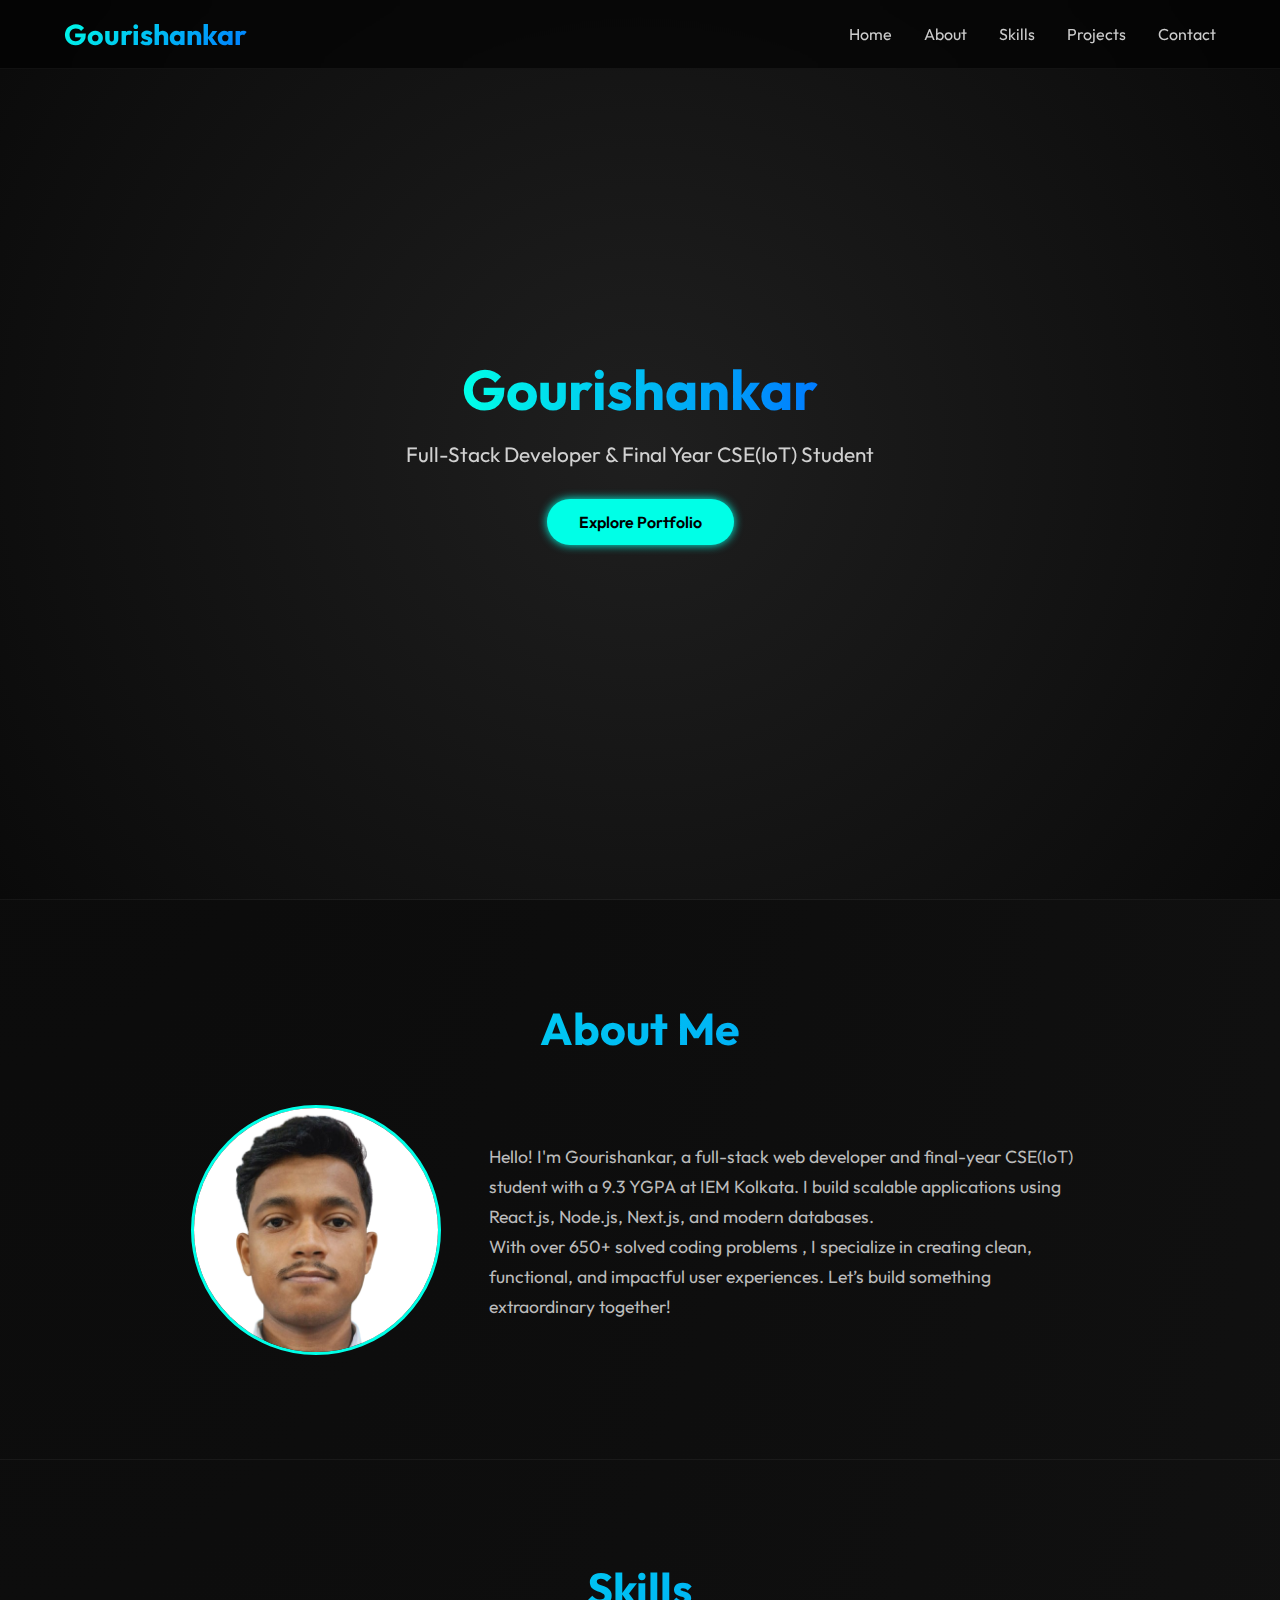
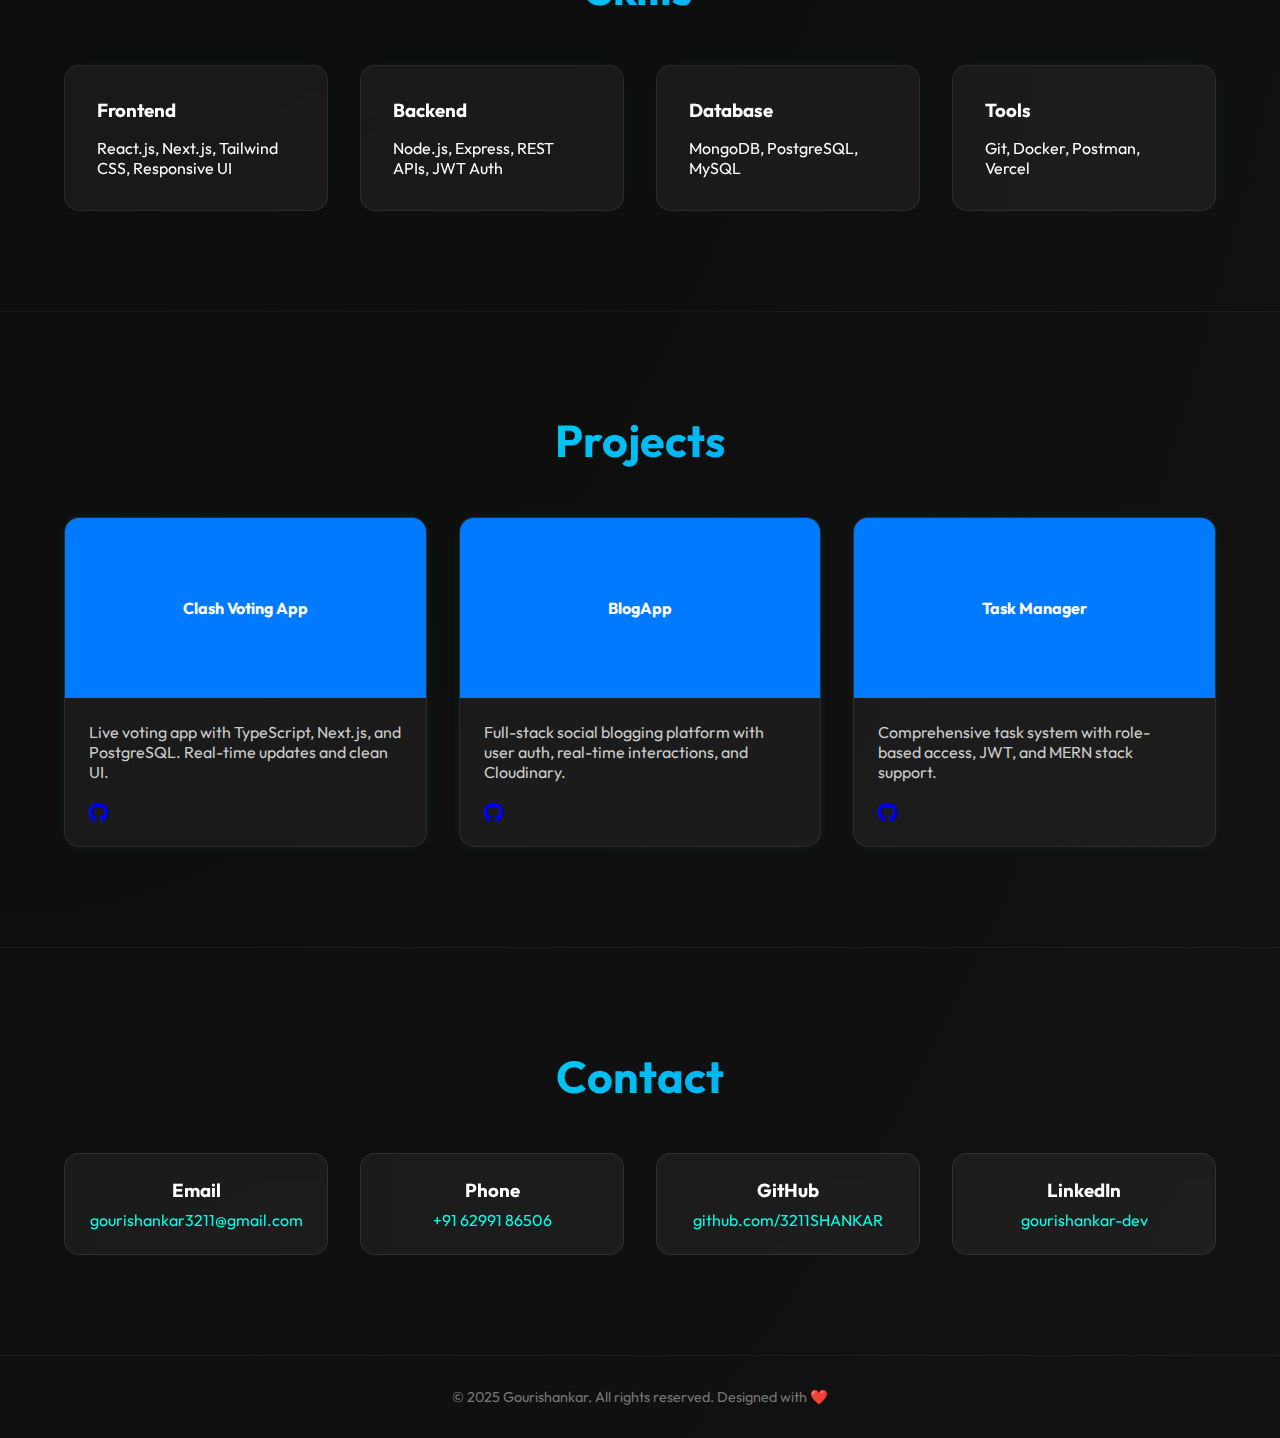
<file: TASK1/index.html>
<!DOCTYPE html>
<html lang="en">
<head>
  <meta charset="UTF-8" />
  <meta name="viewport" content="width=device-width, initial-scale=1.0" />
  <title>Portfolio</title>

  <!-- Google Font -->
  <link href="https://fonts.googleapis.com/css2?family=Outfit:wght@400;600;700&display=swap" rel="stylesheet" />

  <style>
    /* Global Reset */
    * {
      margin: 0;
      padding: 0;
      box-sizing: border-box;
    }

    html {
      scroll-behavior: smooth;
    }

    body {
      font-family: 'Outfit', sans-serif;
      background: radial-gradient(ellipse at top left, #0a0a0a, #121212);
      color: #fff;
      overflow-x: hidden;
    }

    /* Header */
    header {
      position: fixed;
      top: 0;
      width: 100%;
      background: rgba(0, 0, 0, 0.6);
      backdrop-filter: blur(12px);
      z-index: 1000;
      padding: 1rem 0;
      border-bottom: 1px solid rgba(255, 255, 255, 0.05);
    }

    .container {
      width: 90%;
      max-width: 1200px;
      margin: auto;
    }

    nav {
      display: flex;
      justify-content: space-between;
      align-items: center;
    }

    .logo {
      font-size: 1.8rem;
      font-weight: 700;
      background: linear-gradient(135deg, #00ffe7, #007bff);
      -webkit-background-clip: text;
      -webkit-text-fill-color: transparent;
    }

    .nav-links {
      display: flex;
      gap: 2rem;
      list-style: none;
    }

    .nav-links a {
      color: #ccc;
      text-decoration: none;
      position: relative;
      transition: 0.3s;
    }

    .nav-links a:hover {
      color: #00ffe7;
    }

    /* Hero */
    .hero {
      height: 100vh;
      display: flex;
      align-items: center;
      justify-content: center;
      flex-direction: column;
      background: url('https://www.transparenttextures.com/patterns/stardust.png'), radial-gradient(circle at center, #1f1f1f 0%, #0a0a0a 100%);
      text-align: center;
    }

    .hero h1 {
      font-size: 3.5rem;
      background: linear-gradient(to right, #00ffe7, #007bff);
      -webkit-background-clip: text;
      -webkit-text-fill-color: transparent;
      animation: fadeInDown 1s ease-in-out;
    }

    .tagline {
      margin-top: 1rem;
      font-size: 1.3rem;
      opacity: 0.8;
      animation: fadeInDown 1.2s ease-in-out;
    }

    .cta-button {
      margin-top: 2rem;
      background: #00ffe7;
      color: #000;
      padding: 0.8rem 2rem;
      border: none;
      border-radius: 50px;
      font-weight: 600;
      cursor: pointer;
      text-decoration: none;
      transition: all 0.3s ease;
      box-shadow: 0 0 10px #00ffe7;
    }

    .cta-button:hover {
      transform: scale(1.05);
      box-shadow: 0 0 20px #00ffe7;
    }

    section {
      padding: 100px 0;
      border-bottom: 1px solid rgba(255, 255, 255, 0.05);
    }

    h2 {
      text-align: center;
      font-size: 2.8rem;
      margin-bottom: 3rem;
      background: linear-gradient(135deg, #00ffe7, #007bff);
      -webkit-background-clip: text;
      -webkit-text-fill-color: transparent;
    }

    /* About Section */
    .about-content {
      display: flex;
      flex-wrap: wrap;
      gap: 3rem;
      align-items: center;
      justify-content: center;
    }

    .profile-image img {
      width: 250px;
      height: 250px;
      border-radius: 50%;
      border: 3px solid #00ffe7;
      object-fit: cover;
    }

    .bio {
      max-width: 600px;
      font-size: 1.1rem;
      color: #bbb;
      line-height: 1.7;
    }

    /* Skill Cards */
    .skills-grid {
      display: grid;
      grid-template-columns: repeat(auto-fit, minmax(250px, 1fr));
      gap: 2rem;
    }

    .skill-card {
      background: rgba(255, 255, 255, 0.05);
      backdrop-filter: blur(20px);
      padding: 2rem;
      border-radius: 15px;
      border: 1px solid rgba(255, 255, 255, 0.08);
      box-shadow: 0 0 30px rgba(0, 255, 255, 0.03);
      transition: transform 0.3s ease;
    }

    .skill-card:hover {
      transform: translateY(-5px) scale(1.02);
      box-shadow: 0 0 30px rgba(0, 255, 255, 0.3);
    }

    .skill-card h3 {
      margin-bottom: 1rem;
      color: #fff;
    }

    /* Projects */
    .projects-grid {
      display: grid;
      grid-template-columns: repeat(auto-fit, minmax(300px, 1fr));
      gap: 2rem;
    }

    .project-card {
      background: rgba(255, 255, 255, 0.05);
      border-radius: 15px;
      overflow: hidden;
      border: 1px solid rgba(255, 255, 255, 0.08);
      box-shadow: 0 0 15px rgba(0, 255, 255, 0.05);
      transition: 0.3s ease;
    }

    .project-card:hover {
      transform: translateY(-5px);
      box-shadow: 0 0 25px rgba(0, 255, 255, 0.3);
    }

    .project-image {
      height: 180px;
      background: #007bff;
      display: flex;
      align-items: center;
      justify-content: center;
      color: white;
      font-weight: bold;
    }

    .project-content {
      padding: 1.5rem;
      color: #ccc;
    }

    /* Contact */
    .contact-info {
      display: grid;
      grid-template-columns: repeat(auto-fit, minmax(250px, 1fr));
      gap: 2rem;
      margin-top: 2rem;
    }

    .contact-item {
      background: rgba(255, 255, 255, 0.05);
      padding: 1.5rem;
      border-radius: 15px;
      text-align: center;
      backdrop-filter: blur(10px);
      border: 1px solid rgba(255, 255, 255, 0.1);
    }

    .contact-item h3 {
      margin-bottom: 0.5rem;
    }

    .contact-item a {
      color: #00ffe7;
      text-decoration: none;
    }

    /* Footer */
    footer {
      text-align: center;
      padding: 2rem 0;
      font-size: 0.9rem;
      color: #777;
    }

    /* Animations */
    @keyframes fadeInDown {
      from {
        opacity: 0;
        transform: translateY(-40px);
      }
      to {
        opacity: 1;
        transform: translateY(0);
      }
    }

    @keyframes zoomIn {
      from {
        opacity: 0;
        transform: scale(0.8);
      }
      to {
        opacity: 1;
        transform: scale(1);
      }
    }

    /* Responsive */
    @media (max-width: 768px) {
      .hero h1 {
        font-size: 2.2rem;
      }

      .tagline {
        font-size: 1rem;
      }

      .about-content {
        flex-direction: column;
        text-align: center;
      }

      .profile-image img {
        width: 180px;
        height: 180px;
      }
      .github a {
        color: #00ffe7;
        text-decoration: none;
        font-weight: 600;
        border-radius: 50px;
        padding: 0.5rem 1rem;
      
    }
  </style>
</head>
<body>
  <header>
    <div class="container">
      <nav>
        <div class="logo">Gourishankar</div>
        <ul class="nav-links">
          <li><a href="#home">Home</a></li>
          <li><a href="#about">About</a></li>
          <li><a href="#skills">Skills</a></li>
          <li><a href="#projects">Projects</a></li>
          <li><a href="#contact">Contact</a></li>
        </ul>
      </nav>
    </div>
    <link rel="stylesheet" href="https://cdnjs.cloudflare.com/ajax/libs/font-awesome/6.4.0/css/all.min.css">

  </header>

  <section id="home" class="hero">
    <h1>Gourishankar</h1>
    <p class="tagline">Full-Stack Developer & Final Year CSE(IoT) Student</p>
    <a href="#about" class="cta-button">Explore Portfolio</a>
  </section>

  <section id="about">
    <h2>About Me</h2>
    <div class="container about-content">
      <div class="profile-image">
        <img src="profile.png" alt="Gourishankar" />
      </div>
      <div class="bio">
        <p>Hello! I'm Gourishankar, a full-stack web developer and final-year CSE(IoT) student with a 9.3 YGPA at IEM Kolkata. I build scalable applications using React.js, Node.js, Next.js, and modern databases.</p>
        <p>With over 650+ solved coding problems , I specialize in creating clean, functional, and impactful user experiences. Let’s build something extraordinary together!</p>
      </div>
    </div>
  </section>

  <section id="skills">
    <h2>Skills</h2>
    <div class="container skills-grid">
      <div class="skill-card">
        <h3>Frontend</h3>
        <p>React.js, Next.js, Tailwind CSS, Responsive UI</p>
      </div>
      <div class="skill-card">
        <h3>Backend</h3>
        <p>Node.js, Express, REST APIs, JWT Auth</p>
      </div>
      <div class="skill-card">
        <h3>Database</h3>
        <p>MongoDB, PostgreSQL, MySQL</p>
      </div>
      <div class="skill-card">
        <h3>Tools</h3>
        <p>Git, Docker, Postman, Vercel</p>
      </div>
    </div>
  </section>

  <section id="projects">
  <h2>Projects</h2>
  <div class="container projects-grid">
    <div class="project-card">
      <div class="project-image">Clash Voting App</div>
      <div class="project-content">
        <p>Live voting app with TypeScript, Next.js, and PostgreSQL. Real-time updates and clean UI.</p>
        <br>
        <div class="github">
          <a href="https://github.com/3211SHANKAR/clash-voting-app" target="_blank">
            <i class="fab fa-github fa-lg"></i>
          </a>
        </div>
      </div>
    </div>
    <div class="project-card">
      <div class="project-image">BlogApp</div>
      <div class="project-content">
        <p>Full-stack social blogging platform with user auth, real-time interactions, and Cloudinary.</p>
        <br>
        <div class="github">
          <a href="https://github.com/3211SHANKAR/clash-voting-app" target="_blank">
            <i class="fab fa-github fa-lg"></i>
          </a>
        </div>
      </div>
    </div>
    <div class="project-card">
      <div class="project-image">Task Manager</div>
      <div class="project-content">
        <p>Comprehensive task system with role-based access, JWT, and MERN stack support.</p>
        <br>
        <div class="github">
          <a href="https://github.com/3211SHANKAR/clash-voting-app" target="_blank">
            <i class="fab fa-github fa-lg"></i>
          </a>
        </div>
      </div>
    </div>
  </div>
</section>


  <section id="contact">
    <h2>Contact</h2>
    <div class="container contact-info">
      <div class="contact-item">
        <h3>Email</h3>
        <a href="mailto:setukrjha9040@gmail.com">gourishankar3211@gmail.com</a>
      </div>
      <div class="contact-item">
        <h3>Phone</h3>
        <a href="tel:+916299186596">+91 62991 86506</a>
      </div>
      <div class="contact-item">
        <h3>GitHub</h3>
        <a href="https://github.com/3211SHANKAR">github.com/3211SHANKAR</a>
      </div>
      <div class="contact-item">
        <h3>LinkedIn</h3>
        <a href="https://www.linkedin.com/in/gourishankar-dev/">gourishankar-dev</a>
      </div>
    </div>
  </section>

  <footer>
    <div class="container">
      <p>© 2025 Gourishankar. All rights reserved. Designed with ❤️</p>
    </div>
  </footer>
</body>
</html>
</file>
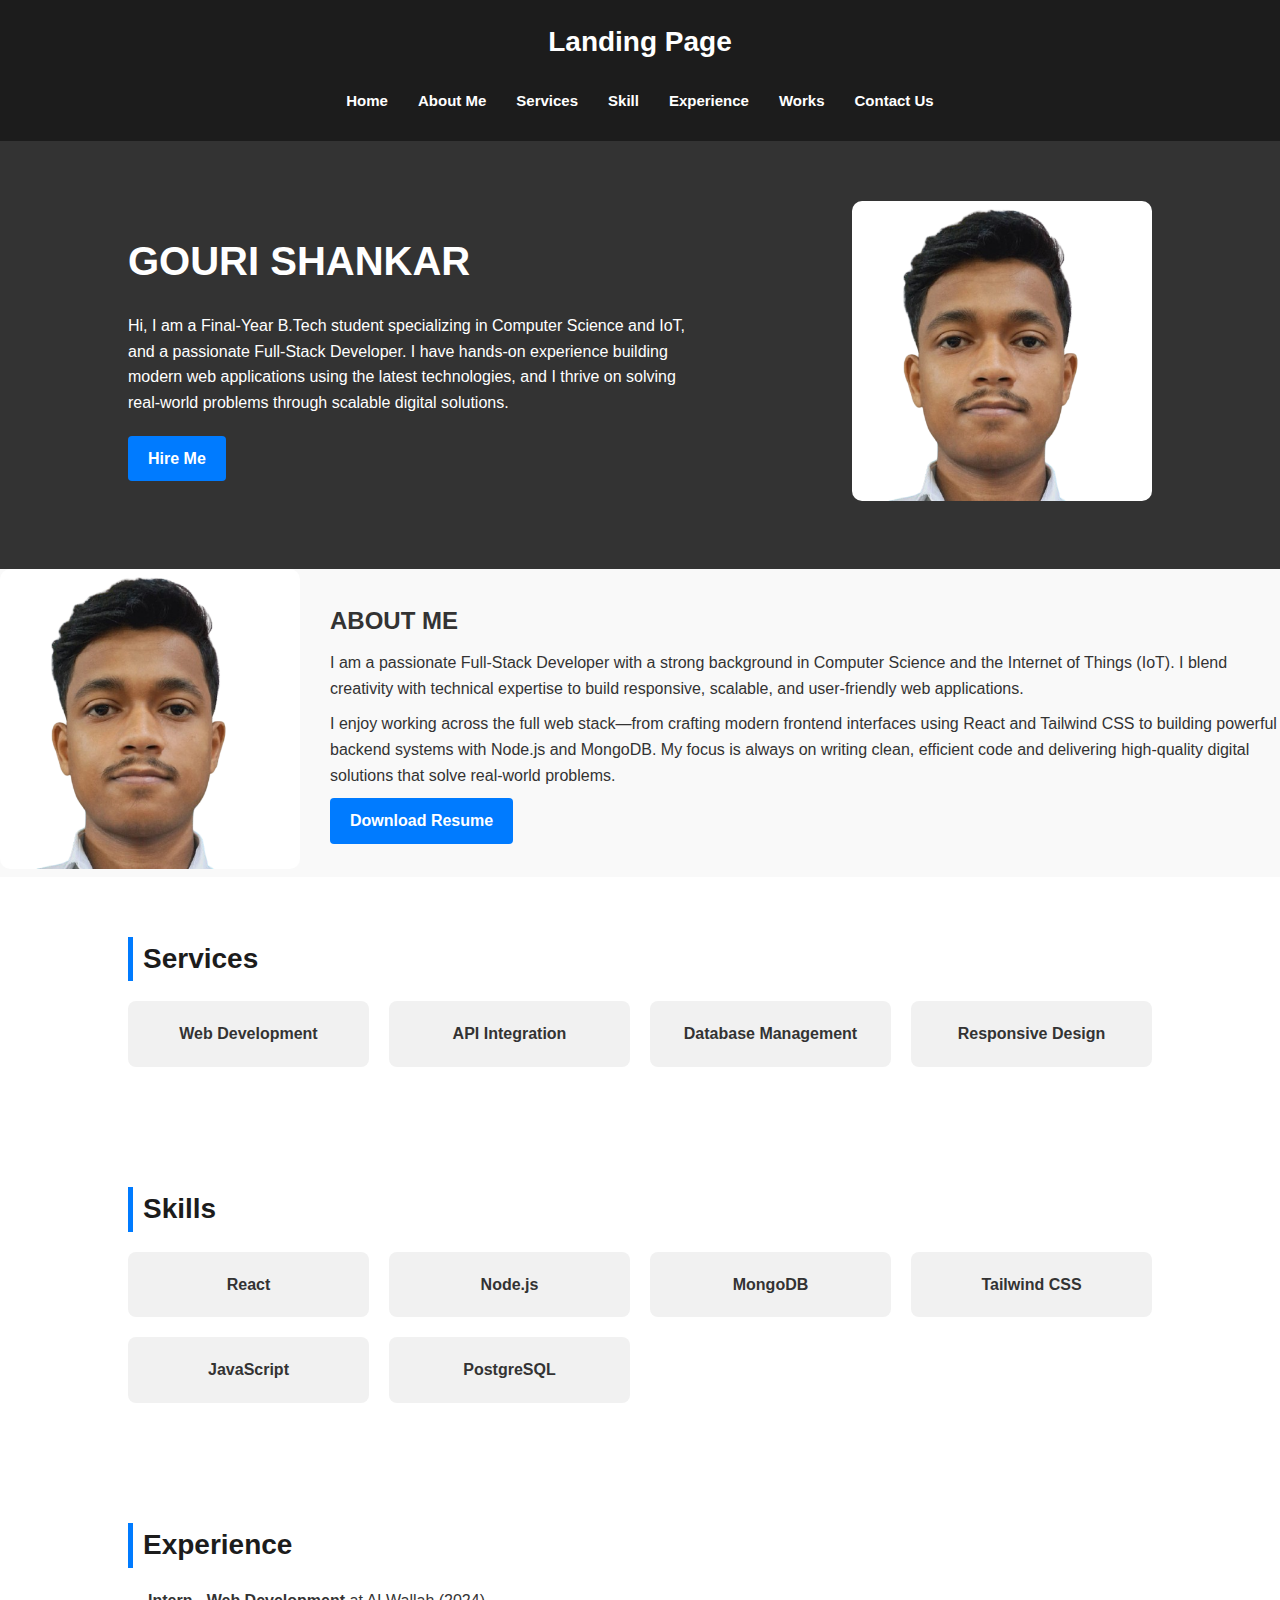
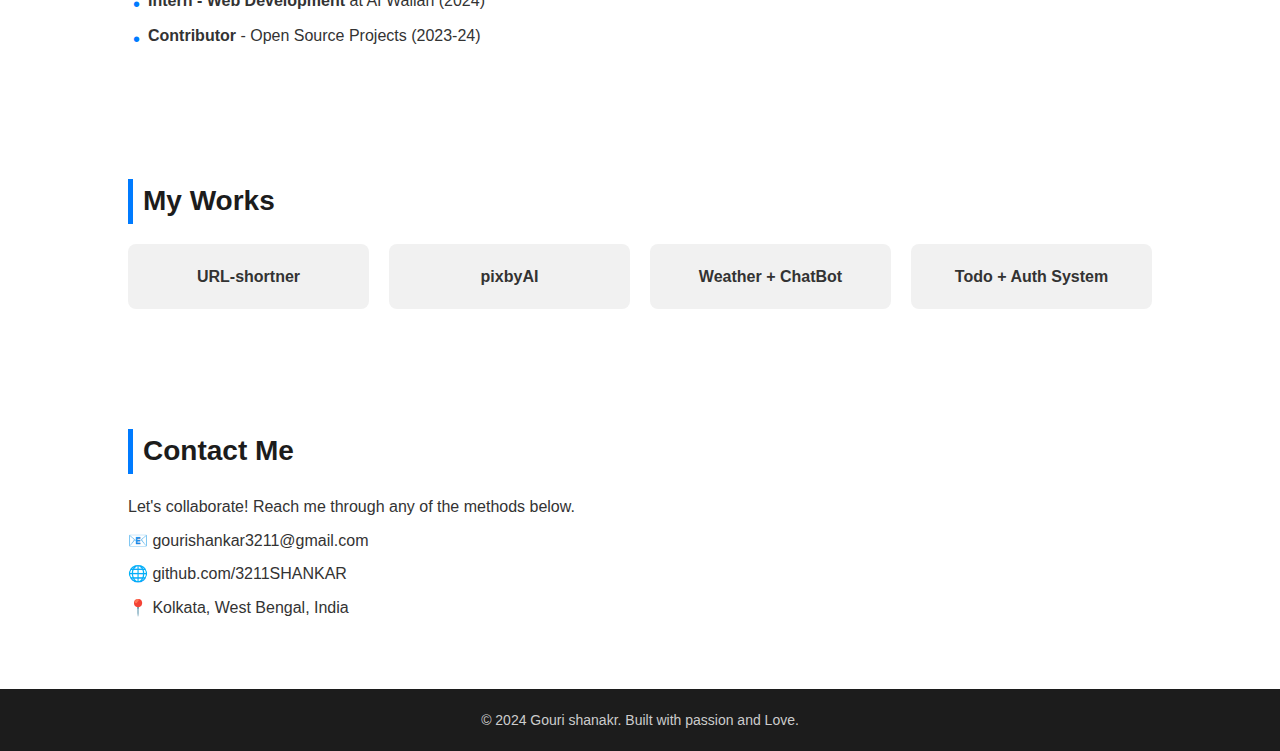
<file: TASK2/index.html>
<!DOCTYPE html>
<html lang="en">

<head>
    <meta charset="UTF-8" />
    <meta name="viewport" content="width=device-width, initial-scale=1.0" />
    <title>Gouri Shankar - Portfolio</title>
    <link rel="stylesheet" href="styles.css" />
</head>

<body>
    <!-- Header -->
    <header>
        <div class="container">
            <div class="logo">Landing Page</div>
            <nav>
                <ul class="nav-links">
                    <li><a href="#home">Home</a></li>
                    <li><a href="#about">About Me</a></li>
                    <li><a href="#services">Services</a></li>
                    <li><a href="#skills">Skill</a></li>
                    <li><a href="#experience">Experience</a></li>
                    <li><a href="#works">Works</a></li>
                    <li><a href="#contact">Contact Us</a></li>
                </ul>
            </nav>
        </div>
    </header>

    <main>
        <!-- Hero Section -->
        <section id="home" class="hero">
            <div class="hero-text">
                <h1>GOURI SHANKAR</h1>
                <p>Hi, I am a Final-Year B.Tech student specializing in Computer Science and IoT, and a passionate
                    Full-Stack Developer. I have hands-on experience building modern web applications using the latest
                    technologies, and I thrive on solving real-world problems through scalable digital solutions.</p>
                <a href="#" class="btn">Hire Me</a>
            </div>
            <div class="hero-image">
                <img src="profile.png" alt="Profile Image" />
            </div>
        </section>

        <!-- About Section -->
        <section id="about" class="about">
            <div class="about-image">
                <img src="profile.png" alt="About Image" />
            </div>
            <div class="about-text">
                <h2>ABOUT ME</h2>
                <p>I am a passionate Full-Stack Developer with a strong background in Computer Science and the Internet
                    of Things (IoT). I blend creativity with technical expertise to build responsive, scalable, and
                    user-friendly web applications.</p>
                <p>I enjoy working across the full web stack—from crafting modern frontend interfaces using React and
                    Tailwind CSS to building powerful backend systems with Node.js and MongoDB. My focus is always on
                    writing clean, efficient code and delivering high-quality digital solutions that solve real-world
                    problems.</p>
                <a href="https://drive.google.com/file/d/1l2EUY6HG-0BDK7Dg2PtuUcYn_bmGXtvq/view?usp=sharing" class="btn resume-btn" download>Download Resume</a>
            </div>
        </section>

        <!-- Services Section -->
        <section id="services" class="section">
            <h2 class="section-title">Services</h2>
            <div class="card-grid">
                <div class="card">Web Development</div>
                <div class="card">API Integration</div>
                <div class="card">Database Management</div>
                <div class="card">Responsive Design</div>
            </div>
        </section>

        <!-- Skills Section -->
        <section id="skills" class="section">
            <h2 class="section-title">Skills</h2>
            <div class="card-grid">
                <div class="card">React</div>
                <div class="card">Node.js</div>
                <div class="card">MongoDB</div>
                <div class="card">Tailwind CSS</div>
                <div class="card">JavaScript</div>
                <div class="card">PostgreSQL</div>
            </div>
        </section>

        <!-- Testimonial Section -->


        <!-- Experience Section -->
        <section id="experience" class="section">
            <h2 class="section-title">Experience</h2>
            <ul class="timeline">
                <li><strong>Intern - Web Development</strong> at AI Wallah (2024)</li>
                <li><strong>Contributor</strong> - Open Source Projects (2023-24)</li>
            </ul>
        </section>

        <!-- Works Section -->
        <section id="works" class="section">
            <h2 class="section-title">My Works</h2>
            <div class="card-grid">
                <div class="card">URL-shortner</div>
                <div class="card">pixbyAI</div>
                <div class="card">Weather + ChatBot</div>
                <div class="card">Todo + Auth System</div>
            </div>
        </section>

        <!-- Blog Section -->


        <!-- Contact Section -->
        <section id="contact" class="section">
            <h2 class="section-title">Contact Me</h2>
            <p>Let's collaborate! Reach me through any of the methods below.</p>
            <div class="contact-info">
                <p>📧 gourishankar3211@gmail.com</p>
                <p>🌐 github.com/3211SHANKAR</p>
                <p>📍 Kolkata, West Bengal, India</p>
            </div>
        </section>
    </main>

    <footer>
        <div class="container">
            <p>&copy; 2024 Gouri shanakr. Built with passion and Love.</p>
        </div>
    </footer>
</body>

</html>
</file>
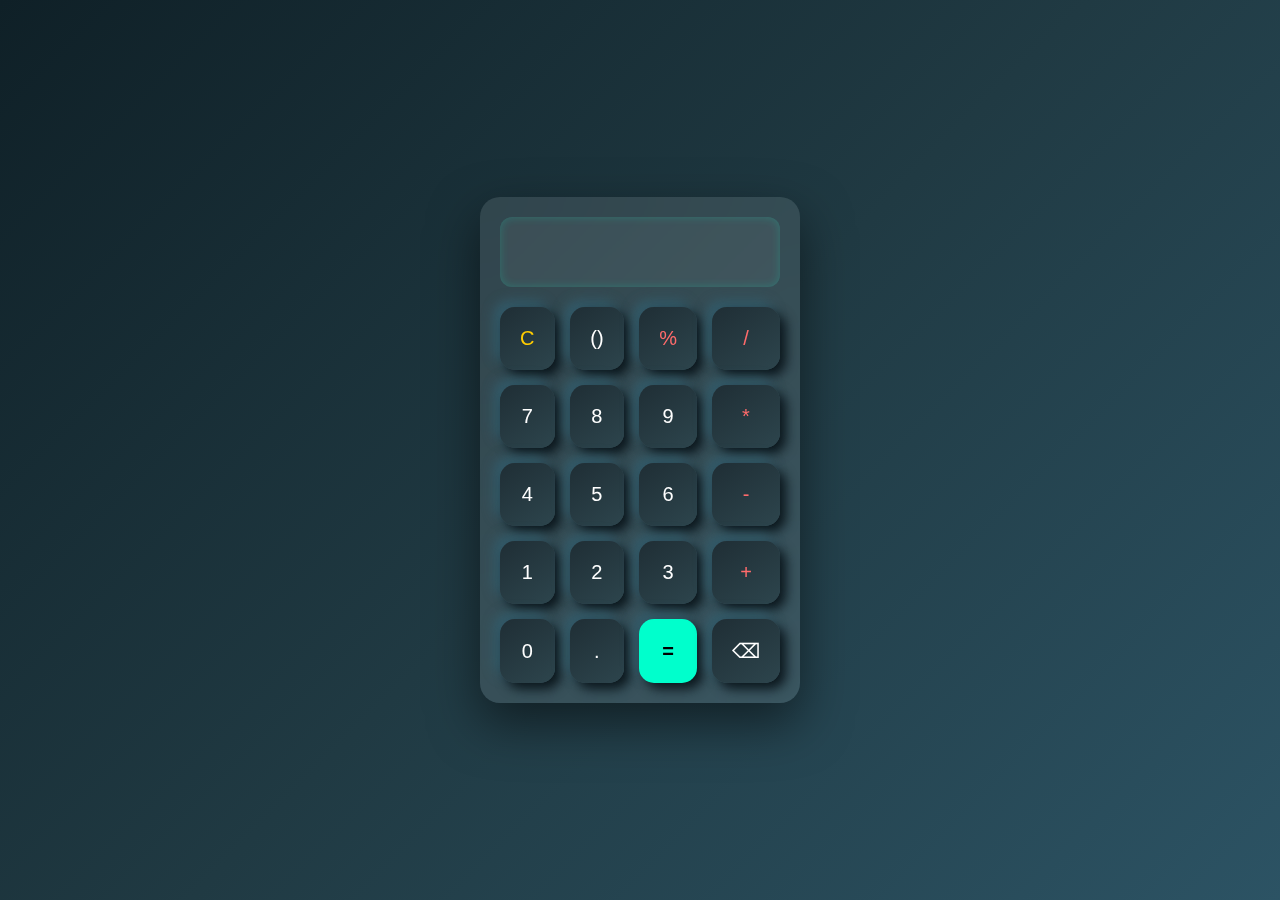
<file: TASK3/index.html>
<!DOCTYPE html>
<html lang="en">
<head>
  <meta charset="UTF-8">
  <meta name="viewport" content="width=device-width, initial-scale=1">
  <title>3D Modern Calculator</title>
  <style>
    * {
      box-sizing: border-box;
      font-family: 'Segoe UI', Tahoma, Geneva, Verdana, sans-serif;
    }

    body {
      margin: 0;
      background: linear-gradient(135deg, #0f2027, #203a43, #2c5364);
      display: flex;
      justify-content: center;
      align-items: center;
      height: 100vh;
    }

    .calculator {
      background: rgba(255, 255, 255, 0.1);
      backdrop-filter: blur(20px);
      border-radius: 20px;
      padding: 20px;
      width: 320px;
      box-shadow: 0 20px 50px rgba(0, 0, 0, 0.5);
    }

    .display {
      width: 100%;
      height: 70px;
      background: rgba(255, 255, 255, 0.05);
      border: none;
      color: #00ffcc;
      font-size: 32px;
      text-align: right;
      padding: 10px 15px;
      border-radius: 12px;
      margin-bottom: 20px;
      box-shadow: inset 0 0 10px rgba(0,255,204,0.2);
    }

    .buttons {
      display: grid;
      grid-template-columns: repeat(4, 1fr);
      gap: 15px;
    }

    .btn {
      padding: 20px;
      font-size: 20px;
      border: none;
      border-radius: 15px;
      background: linear-gradient(145deg, #1f2e35, #2d454d);
      color: #fff;
      cursor: pointer;
      box-shadow: 6px 6px 12px #0b161c, -6px -6px 12px #335c6b;
      transition: all 0.2s ease-in-out;
    }

    .btn:hover {
      transform: scale(1.05);
      box-shadow: 3px 3px 8px #0a1217, -3px -3px 8px #3b6b7d;
    }

    .btn:active {
      transform: scale(0.95);
      box-shadow: inset 2px 2px 6px #0a1217, inset -2px -2px 6px #3b6b7d;
    }

    .operator {
      color: #ff6b6b;
    }

    .equal {
      background: #00ffcc;
      color: #000;
      font-weight: bold;
    }

    .clear {
      color: #ffcc00;
    }

    @media (max-width: 400px) {
      .calculator {
        width: 90%;
      }

      .btn {
        padding: 16px;
        font-size: 18px;
      }
    }
  </style>
</head>
<body>
  <div class="calculator">
    <input type="text" id="display" class="display" readonly>
    <div class="buttons">
      <button class="btn clear">C</button>
      <button class="btn">()</button>
      <button class="btn operator">%</button>
      <button class="btn operator">/</button>

      <button class="btn">7</button>
      <button class="btn">8</button>
      <button class="btn">9</button>
      <button class="btn operator">*</button>

      <button class="btn">4</button>
      <button class="btn">5</button>
      <button class="btn">6</button>
      <button class="btn operator">-</button>

      <button class="btn">1</button>
      <button class="btn">2</button>
      <button class="btn">3</button>
      <button class="btn operator">+</button>

      <button class="btn">0</button>
      <button class="btn">.</button>
      <button class="btn equal">=</button>
      <button class="btn">⌫</button>
    </div>
  </div>

  <script>
    const display = document.getElementById('display');
    const buttons = document.querySelectorAll('.btn');
    let expression = '';

    buttons.forEach(btn => {
      btn.addEventListener('click', () => {
        const value = btn.textContent;

        if (value === 'C') {
          expression = '';
        } else if (value === '=') {
          try {
            expression = eval(expression).toString();
          } catch {
            expression = 'Error';
          }
        } else if (value === '⌫') {
          expression = expression.slice(0, -1);
        } else if (value === '()') {
          if (expression.includes('(') && !expression.includes(')')) {
            expression += ')';
          } else {
            expression += '(';
          }
        } else {
          expression += value;
        }

        display.value = expression;
      });
    });
  </script>
</body>
</html>
</file>
<file: TASK2/styles.css>
/* Reset & Base Styles */
* {
  margin: 0;
  padding: 0;
  box-sizing: border-box;
}

body {
  font-family: 'Segoe UI', Tahoma, Geneva, Verdana, sans-serif;
  line-height: 1.6;
  background-color: #fff;
  color: #333;
  scroll-behavior: smooth;
}

.container {
  width: 90%;
  max-width: 1200px;
  margin: auto;
}

/* Header */
header {
  background-color: #1c1c1c;
  color: white;
  padding: 20px 0;
  text-align: center;
}

header .logo {
  font-size: 28px;
  font-weight: bold;
}

header .subtitle {
  font-size: 14px;
  color: #ccc;
  margin-top: 5px;
}

.nav-links {
  list-style: none;
  display: flex;
  flex-wrap: wrap;
  justify-content: center;
  margin-top: 15px;
}

.nav-links li {
  margin: 8px 15px;
}

.nav-links a {
  color: white;
  text-decoration: none;
  font-weight: bold;
  font-size: 15px;
  transition: color 0.3s;
}

.nav-links a:hover {
  color: #007bff;
}

/* Sections */
.section {
  padding: 60px 10%;
}

.section-title {
  font-size: 28px;
  margin-bottom: 20px;
  color: #1c1c1c;
  border-left: 5px solid #007bff;
  padding-left: 10px;
}

/* Hero */
.hero {
  display: flex;
  flex-wrap: wrap;
  background-color: #333;
  color: white;
  padding: 60px 10%;
  align-items: center;
  justify-content: space-between;
}

.hero-text {
  flex: 1 1 50%;
}

.hero-text h1 {
  font-size: 40px;
  margin-bottom: 20px;
}

.hero-text p {
  font-size: 16px;
  margin-bottom: 20px;
}

.btn {
  display: inline-block;
  padding: 10px 20px;
  background-color: #007bff;
  color: white;
  text-decoration: none;
  font-weight: bold;
  border-radius: 4px;
  transition: 0.3s;
}

.btn:hover {
  background-color: #0056b3;
}

.hero-image {
  flex: 1 1 40%;
  text-align: right;
}

.hero-image img {
  max-width: 300px;
  border-radius: 10px;
}

/* About */
.about {
  display: flex;
  flex-wrap: wrap;
  gap: 30px;
  background-color: #f9f9f9;
  align-items: center;
}

.about-image img {
  max-width: 300px;
  border-radius: 10px;
}

.about-text {
  flex: 1 1 60%;
}

.about-text p {
  margin: 10px 0;
}

/* Cards for Skills, Services, Works */
.card-grid {
  display: grid;
  grid-template-columns: repeat(auto-fit, minmax(220px, 1fr));
  gap: 20px;
}

.card {
  background-color: #f1f1f1;
  padding: 20px;
  border-radius: 8px;
  text-align: center;
  font-weight: bold;
  transition: transform 0.3s;
}

.card:hover {
  transform: translateY(-5px);
  background-color: #e8f0ff;
}

/* Testimonials */
.testimonial-grid {
  display: grid;
  gap: 20px;
}

.testimonial-grid blockquote {
  background-color: #e3f2fd;
  padding: 20px;
  border-left: 5px solid #007bff;
  border-radius: 5px;
  font-style: italic;
}

/* Timeline (Experience) */
.timeline {
  list-style: none;
  padding-left: 20px;
}

.timeline li {
  margin: 10px 0;
  position: relative;
}

.timeline li::before {
  content: "•";
  color: #007bff;
  position: absolute;
  left: -15px;
  font-size: 20px;
}

/* Blog List */
.blog-list {
  list-style: none;
  padding-left: 0;
}

.blog-list li {
  margin: 10px 0;
}

.blog-list a {
  color: #007bff;
  text-decoration: none;
}

.blog-list a:hover {
  text-decoration: underline;
}

/* Contact Info */
.contact-info p {
  margin: 8px 0;
}

/* Footer */
footer {
  background-color: #1c1c1c;
  color: #ccc;
  text-align: center;
  padding: 20px 0;
  font-size: 14px;
}
</file>
